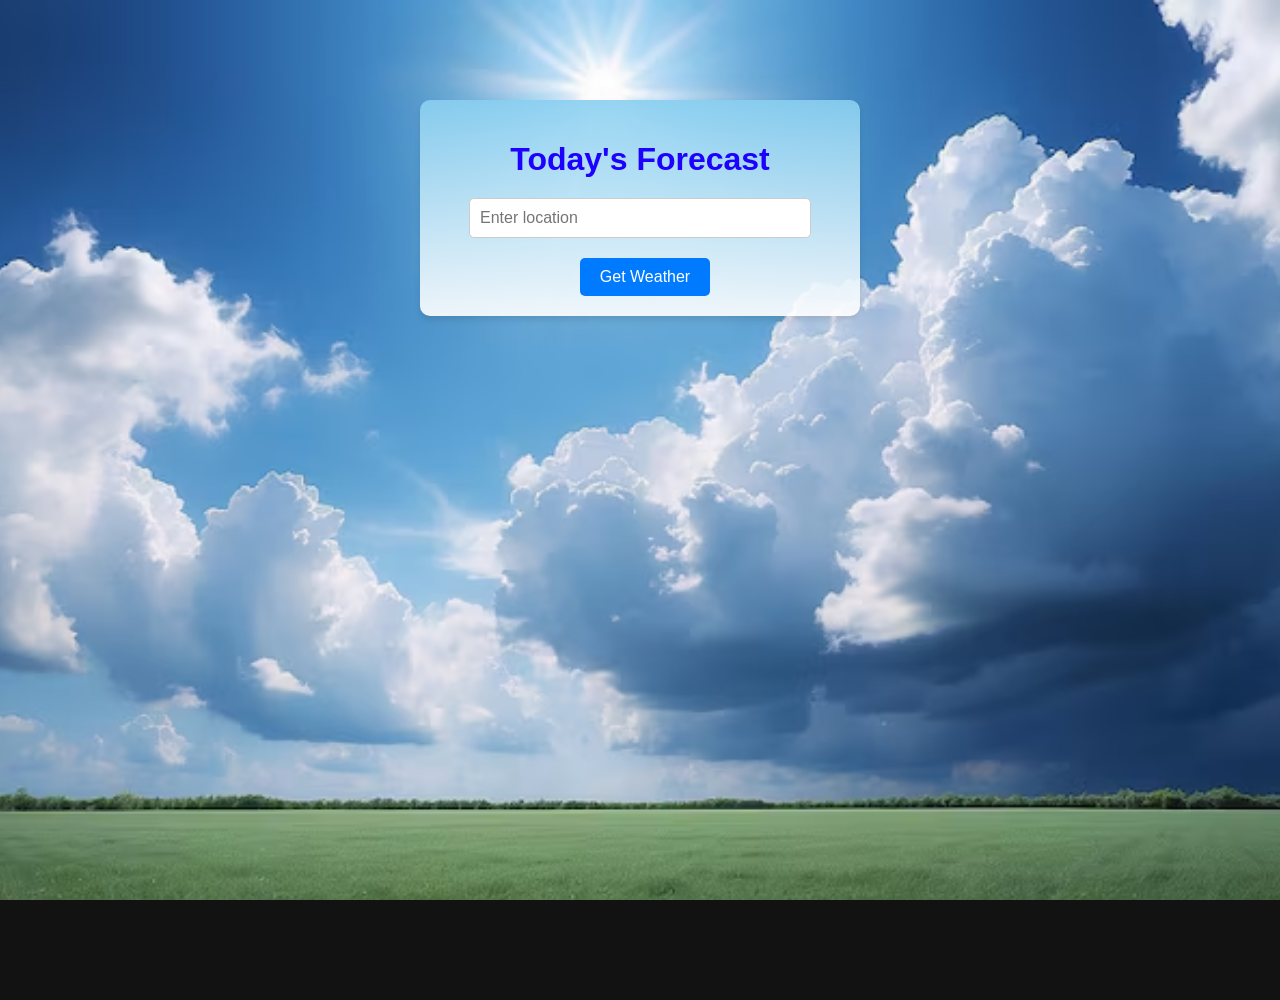
<file: index.html>
<!DOCTYPE html>
<html lang="en">
<head>
    <meta charset="UTF-8">
    <meta name="viewport" content="width=device-width, initial-scale=1.0">
    <title>Weather App</title>
    <link rel="stylesheet" href="style.css">
    <link rel="stylesheet" href="style1.css">
</head>
<body>
    <div class="container">
        <h1>Today's Forecast</h1>
        <input type="text" id="location" placeholder="Enter location">
        <button onclick="getWeather()">Get Weather</button>
    </div>

    <script>
        async function getWeather() {
            const location = document.getElementById('location').value.trim();
            if (!location) {
                alert("Please enter a location");
                return;
            }

            const apiKey = 'dd37fa5980e04447a6641517252001';
            const apiUrl = `https://api.weatherapi.com/v1/current.json?key=${apiKey}&q=${location}&aqi=yes`;

            try {
                const response = await fetch(apiUrl);
                if (!response.ok) {
                    throw new Error('Failed to fetch weather data');
                }

                const data = await response.json();
                localStorage.setItem('weatherData', JSON.stringify(data));
                window.location.href = 'result.html';
            } catch (error) {
                alert('Unable to fetch weather data. Please try again.');
                console.error(error);
            }
        }
    </script>
</body>
</html>
</file>
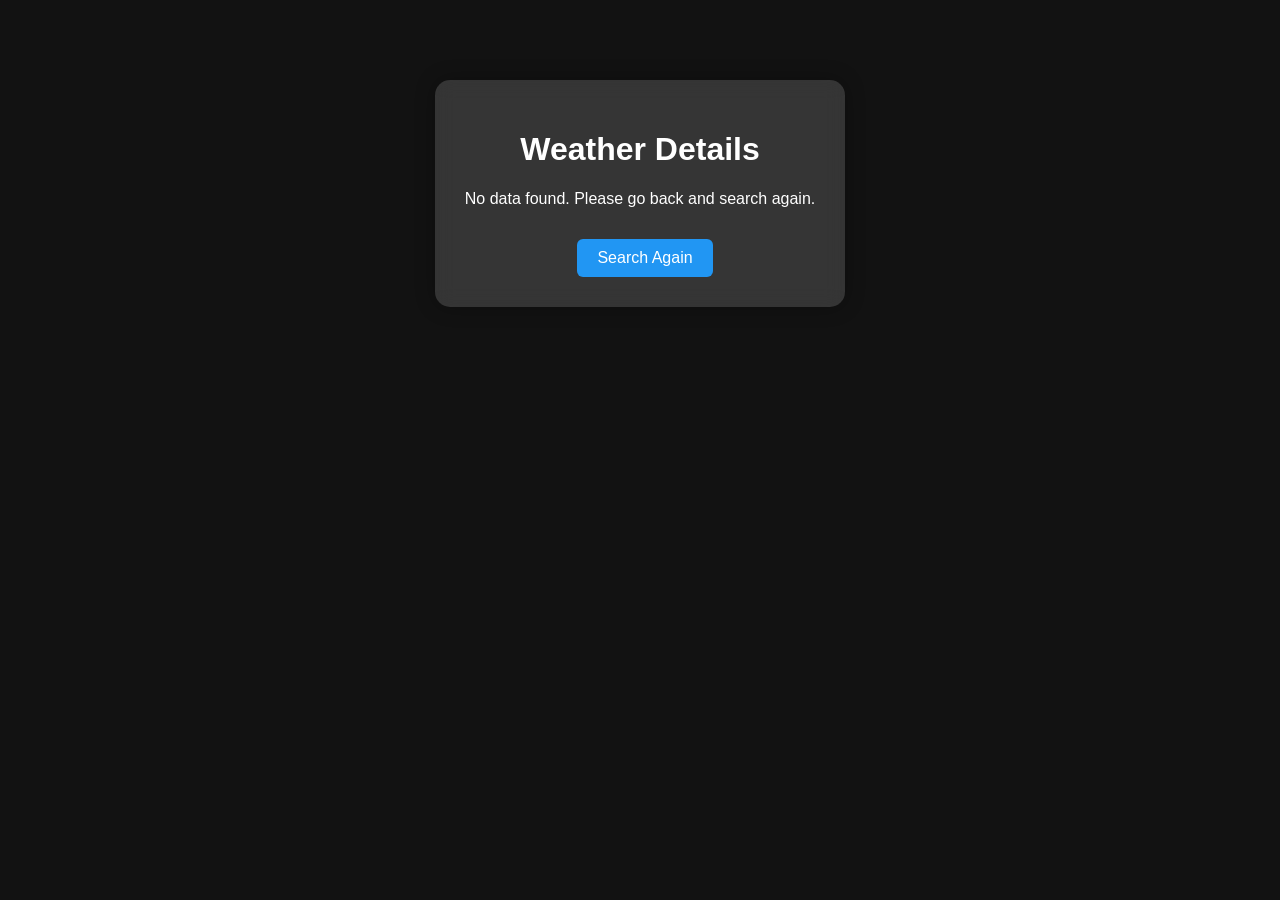
<file: result.html>
<!DOCTYPE html>
<html lang="en">
<head>
    <meta charset="UTF-8">
    <meta name="viewport" content="width=device-width, initial-scale=1.0">
    <title>Weather Result</title>
    <link rel="stylesheet" href="style.css">
    <style>
        /* Background video setup */
        .background-video {
            position: fixed;
            right: 0;
            bottom: 0;
            min-width: 100%;
            min-height: 100%;
            z-index: -1;
            object-fit: cover;
            filter: brightness(0.6);
        }

        .container {
            background: rgba(255, 255, 255, 0.15);
            backdrop-filter: blur(10px);
            color: white;
            padding: 30px;
            border-radius: 15px;
            box-shadow: 0 0 20px rgba(0,0,0,0.3);
            display: inline-block;
            margin-top: 80px;
        }

        h1, h2, p {
            color: #fff;
        }

        button {
            padding: 10px 20px;
            font-size: 16px;
            margin-top: 15px;
            border: none;
            background-color: #2196F3;
            color: white;
            border-radius: 6px;
            cursor: pointer;
        }

        button:hover {
            background-color: #0b7dda;
        }

        img {
            width: 80px;
            height: 80px;
        }
    </style>
</head>
<body>
    <!-- ✅ Reliable background rain video (works in Chrome, Edge, Firefox) -->
    <video autoplay muted loop playsinline class="background-video">
        <source src="video/video.mp4" type="video/mp4">
        Your browser does not support the video tag.
    </video>

    <div class="container">
        <h1>Weather Details</h1>
        <div id="result"></div>
        <button onclick="goBack()">Search Again</button>
    </div>

    <script>
        function displayWeather() {
            const data = JSON.parse(localStorage.getItem('weatherData'));

            if (!data) {
                document.getElementById('result').innerHTML = '<p>No data found. Please go back and search again.</p>';
                return;
            }

            const { temp_c, condition, humidity, wind_kph } = data.current;
            const { name, region, country } = data.location;

            document.getElementById('result').innerHTML = `
                <h2>Weather in ${name}, ${region}, ${country}</h2>
                <p>🌡️ Temperature: ${temp_c}&#8451;</p>
                <p>💧 Humidity: ${humidity}%</p>
                <p>🌬️ Wind Speed: ${wind_kph} km/h</p>
                <p>🌈 Condition: ${condition.text}</p>
                <img src="${condition.icon}" alt="Weather icon">
            `;
        }

        function goBack() {
            localStorage.removeItem('weatherData');
            window.location.href = 'index.html';
        }

        displayWeather();
    </script>
</body>
</html>
</file>
<file: style.css>
body {
    font-family: 'Poppins', sans-serif;
    text-align: center;
    margin: 0;
    padding: 0;
    background: #121212;
    overflow: hidden;
}

.container {
    margin-top: 100px;
}

input {
    padding: 10px;
    font-size: 16px;
    width: 250px;
    border-radius: 8px;
    border: 1px solid #ccc;
}

button {
    padding: 10px 20px;
    font-size: 16px;
    margin-left: 10px;
    border: none;
    background-color: #007bff;
    color: white;
    border-radius: 8px;
    cursor: pointer;
}

button:hover {
    background-color: #0056b3;
}
</file>
<file: style1.css>
body {
    font-family: Arial, sans-serif;
    margin: 0;
    padding: 0;

    /* Full-screen background image */
    background-image: url('img/img2.avif');
    background-repeat: no-repeat;
    background-size: cover;         /* Fills the screen */
    background-position: center;    /* Centers the image */
    background-attachment: fixed;   /* Keeps image fixed on scroll */

    height: 100vh;                  /* Ensures full viewport height */
    width: 100%;
    text-align: center;
    color: #333;
}

.container {
    max-width: 400px;
    margin: 100px auto;
    padding: 20px;
    background: linear-gradient(to bottom, rgba(137, 207, 240, 0.9), rgba(255, 255, 255, 0.9));
    border-radius: 10px;
    box-shadow: 0 4px 6px rgba(0, 0, 0, 0.1);
}

h1 {
    color: rgb(30, 0, 255);
    margin-bottom: 20px;
}

input {
    width: 80%;
    padding: 10px;
    margin-bottom: 20px;
    border: 1px solid #ccc;
    border-radius: 5px;
    font-size: 16px;
}

button {
    padding: 10px 20px;
    background-color: #007BFF;
    color: white;
    border: none;
    border-radius: 5px;
    font-size: 16px;
    cursor: pointer;
}

button:hover {
    background-color: #0056b3;
}

.result {
    margin-top: 20px;
}
</file>
